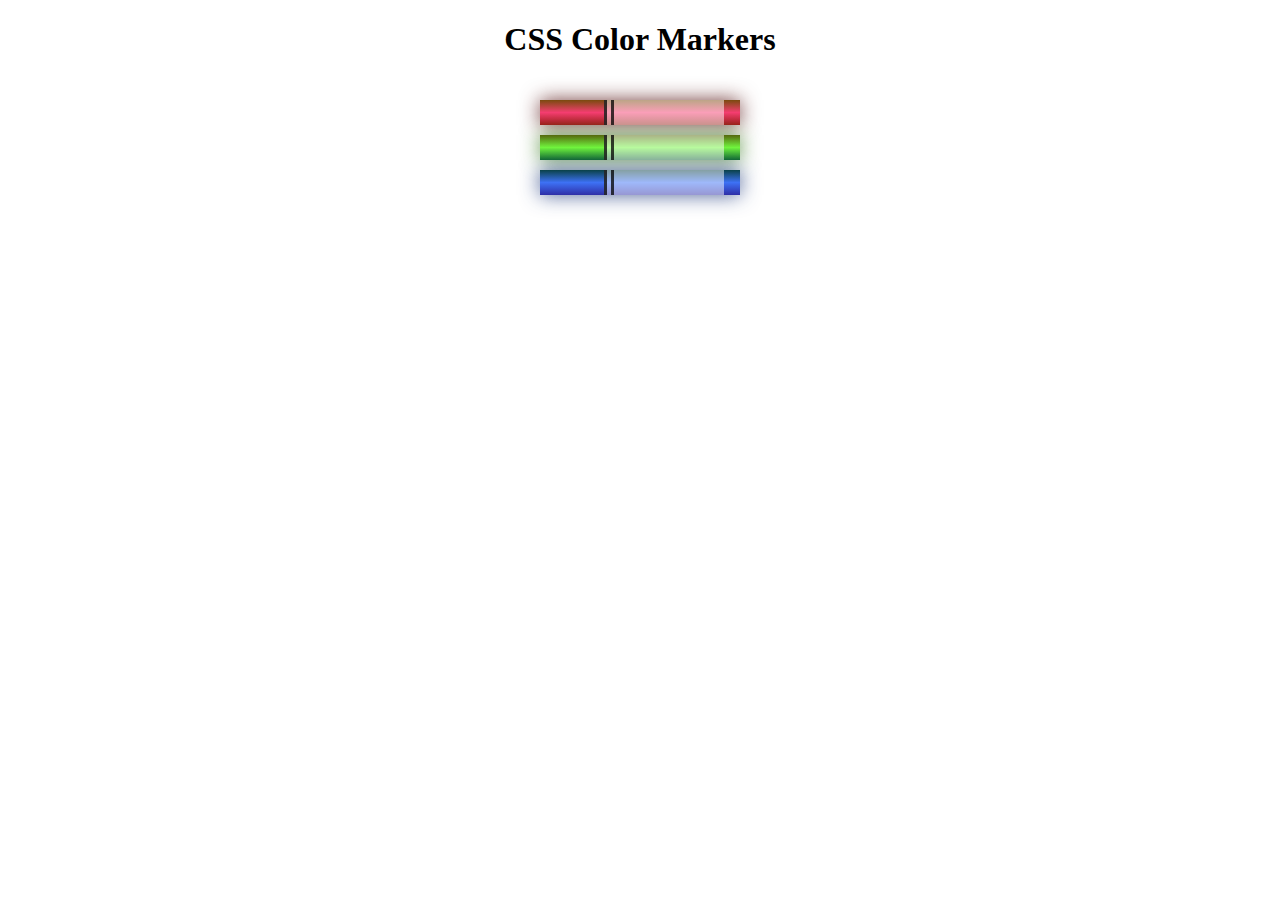
<file: CSS_Colored_Markers/index.html>
<!DOCTYPE html>
<html lang="en">
<head>
    <meta charset="UTF-8">
    <meta name="viewport" content="width=device-width, initial-scale=1.0">
    <title>Colored Markers</title>
    <link rel="stylesheet" href="styles.css">
</head>
<body>
    <h1>CSS Color Markers</h1>
    <div class="container">
        <div class="marker red">
            <div class="cap"></div>
            <div class="sleeve"></div>
        </div>
        <div class="marker green">
            <div class="cap"></div>
            <div class="sleeve"></div>
        </div>
        <div class="marker blue">
            <div class="cap"></div>
            <div class="sleeve"></div>
        </div>
    </div>
</body>
</html>
</file>
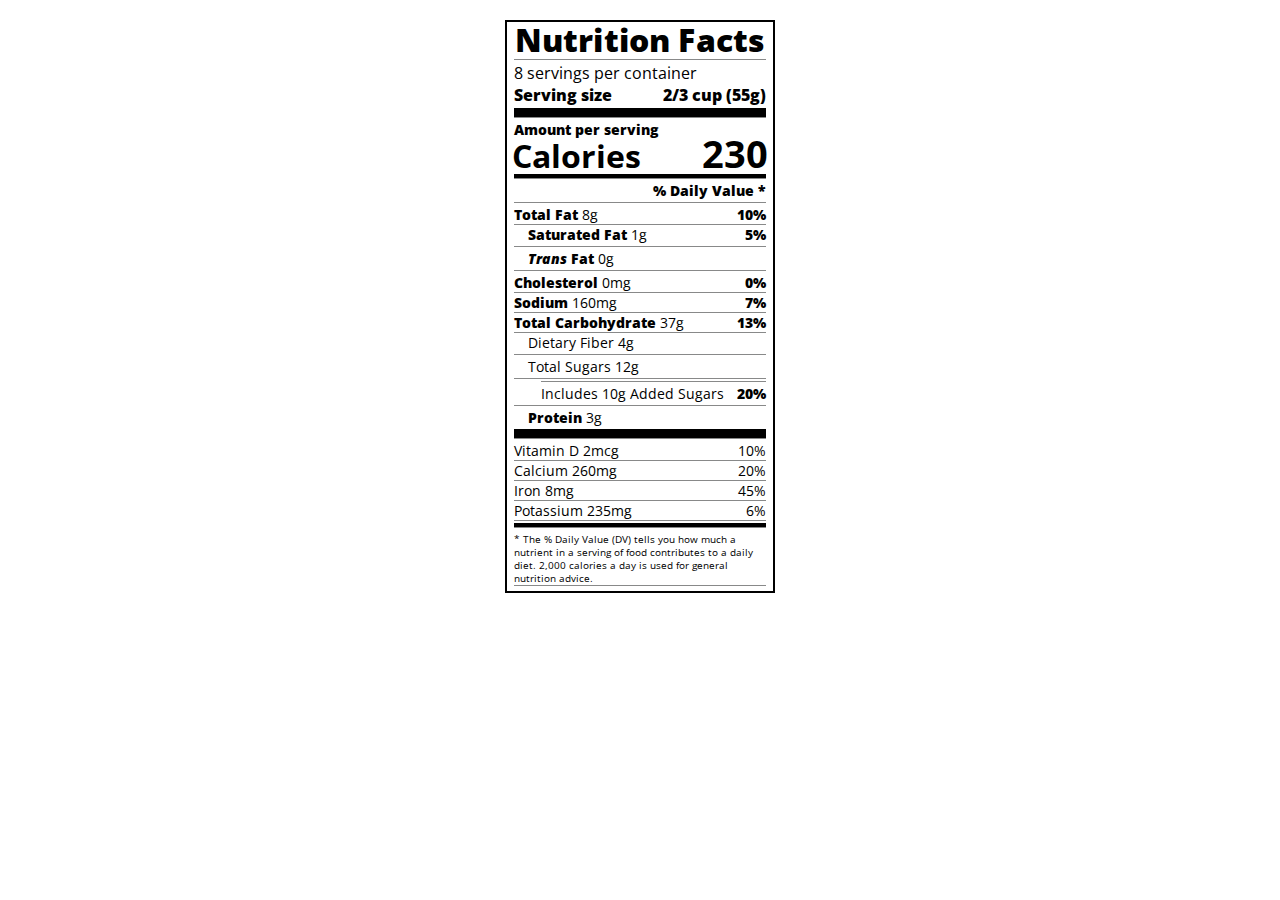
<file: CSS_Typography_Nutrition_Label/index.html>
<!DOCTYPE html>
<html lang="en">
<head>
    <meta charset="UTF-8">
    <meta name="viewport" content="width=device-width, initial-scale=1.0">
    <title>Nutrition Label</title>
    <link rel="stylesheet" href="styles.css">
    <link rel="stylesheet" href="https://fonts.googleapis.com/css?family=Open+Sans:400,700,800">
</head>
<body>

    <div class="label">
        <header>
            <h1 class="bold">Nutrition Facts</h1>
            <div class="divider"></div>
            <p>8 servings per container</p>
            <p class="bold">Serving size <span>2/3 cup (55g)</span></p>
        </header>

        <div class="divider large"></div>
        <div class="calories-info">
            <div class="left-container">
                <h2 class="bold small-text">Amount per serving</h2>
                <p>Calories</p>
            </div>
            <span>230</span>
        </div>
        <div class="divider medium"></div>
        <div class="daily-value small-text">
            <p class="bold right no-divider">% Daily Value *</p>
            <div class="divider"></div>
            <p><span><span class="bold">Total Fat</span> 8g</span><span class="bold">10%</span></p>
            <p class="indent no-divider"><span><span class="bold">Saturated Fat</span> 1g</span><span class="bold">5%</span></p>
            <div class="divider"></div>
            <p class="indent no-divider"><span><span class="bold"><i>Trans</i> Fat</span> 0g</span><span class="bold"></span></p>
            <div class="divider"></div>
            <p><span><span class="bold">Cholesterol</span> 0mg</span> <span class="bold">0%</span></p>
            <p><span><span class="bold">Sodium</span> 160mg</span> <span class="bold">7%</span></p>
            <p><span><span class="bold">Total Carbohydrate</span> 37g</span> <span class="bold">13%</span></p>
            <p class="indent no-divider">Dietary Fiber 4g</p>
            <div class="divider"></div>
            <p class="indent no-divider">Total Sugars 12g</p>
            <div class="divider"></div>
            <div class="divider double-indent"></div>
            <p class="double-indent no-divider">Includes 10g Added Sugars <span class="bold">20%</span></p>
            <div class="divider"></div>
            <p class="indent no-divider"><span><span class="bold">Protein</span> 3g</span> <span class="bold"></span></p>
            <div class="divider large"></div>
            <p>Vitamin D 2mcg<span>10%</span></p>
            <p>Calcium 260mg<span>20%</span></p>
            <p>Iron 8mg<span>45%</span></p>
            <p class="no-divider">Potassium 235mg <span>6%</span></p>
            <p></p>
            <div class="divider medium"></div>
            <p class="note">* The % Daily Value (DV) tells you how much a nutrient in a serving of food contributes to a daily diet. 2,000 calories a day is used for general nutrition advice.</p>
        </div>
    </div>

</body>
</html>
</file>
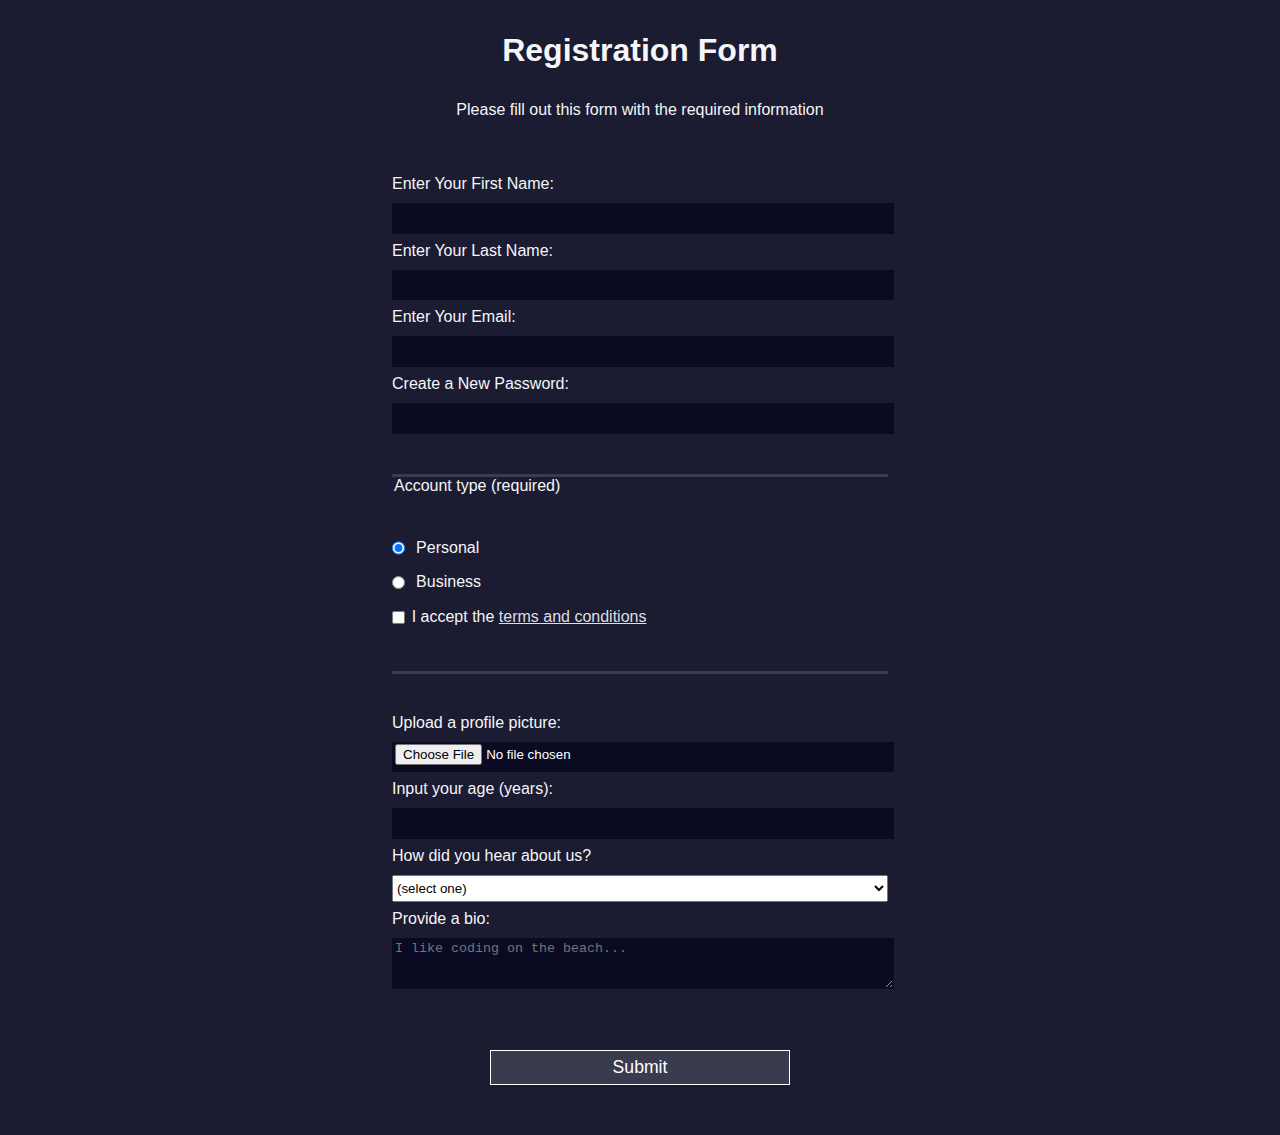
<file: HTML_Registration_Form/index.html>
<!DOCTYPE html>
<html lang="en">
<head>
    <meta charset="UTF-8">
    <meta name="viewport" content="width=device-width, initial-scale=1.0">
    <title>Registration Form</title>
    <link rel="stylesheet" href="styles.css">
</head>
<body>

    <h1>Registration Form</h1>
    <p>Please fill out this form with the required information</p>
    <form action="https://register-demo.freecodecamp.org" method="post">
        <fieldset>
            <label for="first-name">Enter Your First Name: <input type="text" id="first-name" required name="first-name"></label>
            <label for="last-name">Enter Your Last Name: <input type="text" id="last-name" required name="last-name"></label>
            <label for="email">Enter Your Email: <input type="email" id="email" required name="enter-email"></label>
            <label for="new-password">Create a New Password: <input type="password" id="new-password" required pattern="[a-z0-5]{8,}" name="enter-password"></label>
        </fieldset>
        <fieldset>
            <legend>Account type (required)</legend>
            <label for="personal-account"><input class="inline" type="radio" name="account-type" id="personal-account" checked> Personal</label>
            <label for="business-account"><input class="inline" type="radio" name="account-type" id="business-account"> Business</label>
            <label for="terms-and-conditions"><input class="inline" type="checkbox" required id="terms-and-conditions" name="termsandconditions">I accept the <a href="https://www.freecodecamp.org/news/terms-of-service/">terms and conditions</a></label>
        </fieldset>
        <fieldset>
            <label for="profile-picture">Upload a profile picture: <input type="file" name="profile-image" id="profile-picture"></label>
            <label for="age">Input your age (years): <input type="number" name="age-years" id="age" min="13" max="120"></label>
            <label for="referrer">How did you hear about us?
                <select name="referrer" id="referrer">
                    <option value="">(select one)</option>
                    <option value="1">freeCodeCamp News</option>
                    <option value="2">freeCodeCamp YouTube Channel</option>
                    <option value="3">freeCodeCamp Forum</option>
                    <option value="4">Other</option>
                </select>
            </label>
            <label for="bio">Provide a bio:<textarea name="bio" id="bio" rows="3" cols="30" placeholder="I like coding on the beach..."></textarea></label>
        </fieldset>
        <input type="submit" value="Submit">
    </form>
</body>
</html>
</file>
<file: CSS_Colored_Markers/styles.css>
h1 {
    text-align: center;
}

.marker {
    height: 25px;
    width: 200px;
    margin: 10px auto;
}

.red {
    background: linear-gradient(rgb(122, 74, 14), rgb(245, 62, 113), rgb(162, 27,27));
    box-shadow: 0 0 20px 0 rgba(83, 14, 14, 0.8)
}

.green {
    background: linear-gradient(#55680D, #71F53E, #116C31);
    box-shadow: 0 0 20px 0 #3B7E20CC
}

.blue {
    background: linear-gradient(hsl(186, 76%, 16%), hsl(223, 90%, 60%), hsl(240, 56%, 42%));
    box-shadow: 0 0 20px 0 hsla(223, 59%, 31%, 0.8)
}

.container {
    background-color: rgb(255, 255, 255);
    padding: 10px 0;
}

.sleeve {
    background-color: rgba(255, 255, 255, 0.5);
    width: 110px;
    height: 25px;
    border-left: 10px double rgba(0, 0, 0, 0.75);
}

.cap {
    width: 60px;
    height: 25px;
}

.cap, .sleeve {
    display: inline-block;
}
</file>
<file: CSS_Typography_Nutrition_Label/styles.css>
* { 
    box-sizing: border-box;
}

html {
    font-size: 16px;
}

body {
    font-family: "Open Sans", sans-serif;
}

.label {
    border: 2px solid black;
    width: 270px;
    margin: 20px auto;
    padding: 0 7px;
}

.bold {
    font-weight: 800;
}

.large {
    height: 10px;
}

.large, .medium {
    background-color: black;
    border: 0px;
}

.medium {
    height: 5px;
}

.small-text {
    font-size: 0.85rem;
}

.calories-info {
    display: flex;
    justify-content: space-between;
    align-items: flex-end;
}

.right {
    justify-content: flex-end;
}

.calories-info h2 {
    margin: 0px; 
}

.left-container p {
    margin-top: -5px;
    margin-bottom: -5px;
    margin-right: -2px;
    margin-left: -2px;
    font-size: 2em;
    font-weight: 700;
}

.calories-info span {
    font-size: 2.4em;
    font-weight: 700;
    margin: -7px -2px;
}

header h1 {
    text-align: center;
    margin: -4px 0px;
    letter-spacing: 0.15px;
}

p {
    margin: 0px;
    display: flex;
    justify-content: space-between;
}

.divider {
    border-bottom: 1px solid #888989;
    margin: 2px 0px;
}

.indent {
    margin-left: 1em;
}

.double-indent {
    margin-left: 2em;
}

.daily-value p:not(.no-divider) {
    border-bottom: 1px solid #888989;
}
.note {
    font-size: 0.6rem;
    margin-top: 5px;
    margin-bottom: 5px;
    margin-left: 0px;
    margin-right: 0px;
}
</file>
<file: HTML_Registration_Form/styles.css>
body {
    width: 100%;
    height: 100vh;
    margin: 0px;
    background-color: #1b1b32;
    color: #f5f6f7;
    font-family: Tahoma, Geneva, Verdana, sans-serif;
    font-size: 16px;
}

label {
    display: block;
    margin: 0.5rem 0;
}

h1, p {
    margin: 1em auto;
    text-align: center;
}

form {
    margin: 0 auto;
    max-width: 500px;
    min-width: 300px;
    width: 60vw;
    padding-bottom: 2em;
}

fieldset {
    border: none;
    padding: 2rem 0;
    border-bottom: 3px solid #3b3b4f;
}

fieldset:last-of-type {
    border-bottom: none;
}

input, textarea, select {
    width: 100%;
    margin: 10px 0px 0px 0px;
    min-height: 2em;
}

input, textarea {
    background-color: #0a0a23;
    border: 1px solid #0a0a23;
    color: #ffffff;  
}

.inline {
    width: unset;
    margin: 0 0.5em 0 0;
    vertical-align: middle;
}

input[type="submit"] {
    display: block;
    width: 60%;
    margin: 1em auto;
    height: 2em;
    font-size: 1.1rem;
    background-color: #3b3b4f;
    border-color: white;
    min-width: 300px;
}

input[type="file"] {
    padding: 1px 2px;
}

a {
    color: #dfdfe2;
}
</file>
